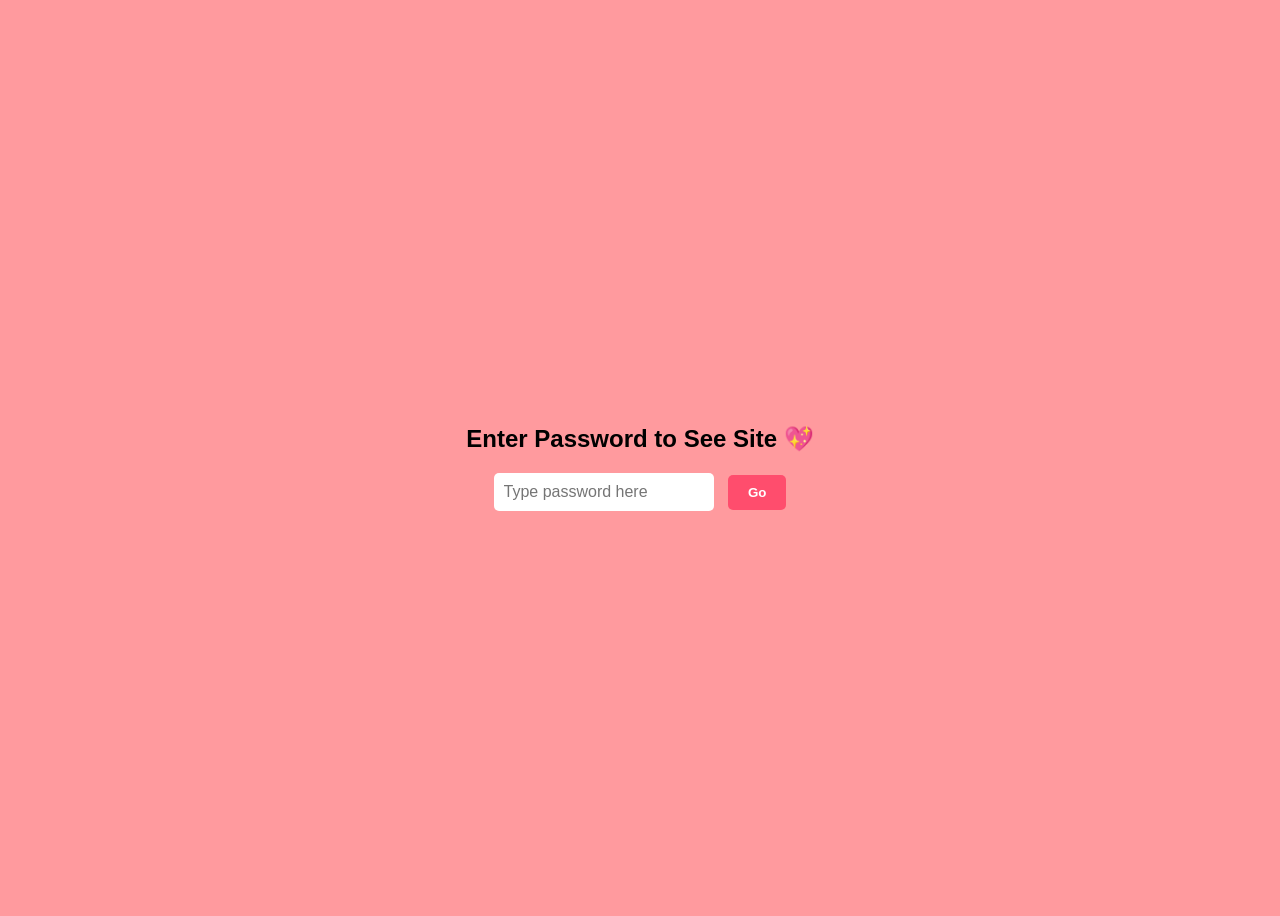
<file: index.html>
<!DOCTYPE html>
<html>
<head>
    <title>Enter Secret 💖</title>
    <meta name="viewport" content="width=device-width, initial-scale=1.0">
    <style>
        body { display:flex; justify-content:center; align-items:center; height:100vh; font-family:sans-serif; background: #ff9a9e; }
        .login { text-align:center; }
        input { padding:10px; font-size:16px; border-radius:5px; border:none; }
        button { padding:10px 20px; margin-left:10px; border:none; border-radius:5px; cursor:pointer; background:#ff4d6d; color:white; font-weight:bold; }
    </style>
</head>
<body>
    <div class="login">
        <h2>Enter Password to See Site 💖</h2>
        <input type="password" id="pwd" placeholder="Type password here">
        <button onclick="checkPwd()">Go</button>
    </div>

    <script>
        function checkPwd() {
            const pass = document.getElementById('pwd').value;
            if(pass === 'Vishitha') { // <-- set your password here
                window.location.href = 'main.html'; // your actual site
            } else {
                alert('Incorrect password 😢');
            }
        }
    </script>
</body>
</html>
</file>
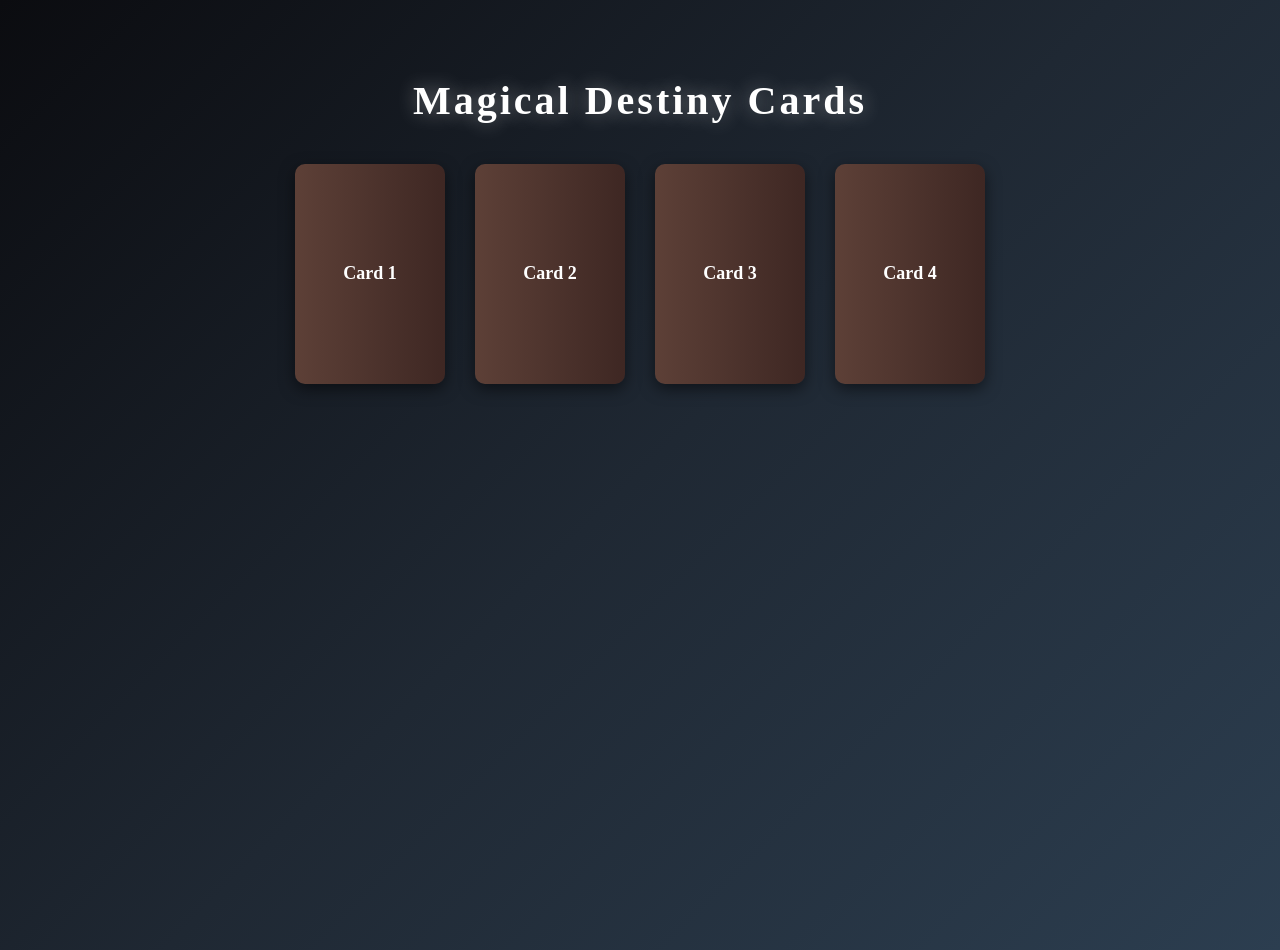
<file: destiny.html>
<!DOCTYPE html>
<html>
<head>
<title>Magical Destiny Cards</title>

<style>
body {
    margin:0;
    font-family:'Georgia', serif;
    background: linear-gradient(135deg,#0b0c10,#1f2833,#2c3e50);
    color:white;
    display:flex;
    flex-direction:column;
    align-items:center;
    padding-top:50px;
    min-height:100vh;
}

/* Title */
h1{
    font-size:40px;
    letter-spacing:3px;
    text-shadow:0 0 20px rgba(255,255,255,0.4);
    margin-bottom:40px;
}

/* Cards Container */
.card-container {
    display:flex;
    gap:30px;
    justify-content:center;
    position:relative;
    width:90%;
    transition:all 0.5s;
}

/* Card styling */
.card {
    width:150px;
    height:220px;
    perspective:1000px;
    cursor:pointer;
    position:relative;
    transition:all 0.8s ease;
}

.card-inner {
    width:100%;
    height:100%;
    position:relative;
    transition: transform 1s;
    transform-style: preserve-3d;
    border-radius:10px;
}

.card-front, .card-back {
    position:absolute;
    width:100%;
    height:100%;
    border-radius:10px;
    backface-visibility:hidden;
    display:flex;
    justify-content:center;
    align-items:center;
    font-weight:bold;
    font-size:18px;
    box-shadow: 0 5px 15px rgba(0,0,0,0.5);
    transition:all 0.5s;
}

.card-front {
    background:linear-gradient(90deg,#5d4037,#3e2723);
}

.card-back {
    transform:rotateY(180deg);
    background-size:cover;
    background-position:center;
    border:2px solid gold;
}

/* Flipped card on left side */
.card.flipped {
    position:fixed;
    top:50%;
    left:10%;
    transform:translateY(-50%) scale(1.5);
    z-index:10;
}

.card.flipped .card-inner {
    transform:rotateY(180deg);
    cursor:default;
}

/* Text Display */
.text-display {
    position:fixed;
    top:50%;
    right:10%;
    transform:translateY(-50%);
    font-size:22px;
    color:#ffefc2;
    text-shadow:0 0 15px hotpink;
    max-width:35%;
    display:none;
}

/* Dim remaining cards */
.dim {
    opacity:0;
    pointer-events:none;
    transform:scale(0.5);
}

/* Question Modal */
#questionModal{
    display:none;
    position:fixed;
    top:50%; left:50%;
    transform:translate(-50%,-50%);
    background: rgba(10,10,30,0.95);
    padding:30px 40px;
    border-radius:15px;
    text-align:center;
    box-shadow:0 0 40px rgba(255,255,255,0.2);
    z-index:20;
    color:white;
    font-size:18px;
    width:350px;
}
#questionModal h3{
    margin-bottom:20px;
    font-size:22px;
    color:#ffefc2;
    text-shadow:0 0 10px hotpink;
}
#questionModal button{
    padding:12px 20px;
    margin:8px;
    border:none;
    background:#ff4d6d;
    color:white;
    border-radius:10px;
    cursor:pointer;
    font-weight:bold;
    transition:0.3s;
}
#questionModal button:hover{
    transform: scale(1.1);
    background:#ff85a2;
}

/* Wrong shake */
.wrong{
    animation:shake 0.3s 2;
}
@keyframes shake{
    0%{transform:translateX(0);}
    25%{transform:translateX(-5px);}
    50%{transform:translateX(5px);}
    75%{transform:translateX(-5px);}
    100%{transform:translateX(0);}
}

/* Control Buttons */
#controlBtn, #specialBtn {
    margin-top:20px;
    padding:14px 35px;
    border:none;
    border-radius:25px;
    cursor:pointer;
    font-weight:bold;
    font-size:18px;
    display:none;
    transition:0.3s;
    position:fixed;
    bottom:20px;
}
#controlBtn {
    background:gold;
    color:black;
    right:20px;
}
#specialBtn {
    background:hotpink;
    color:white;
    left:20px;
}
#controlBtn:hover, #specialBtn:hover{
    transform:scale(1.05);
}
</style>
</head>
<body>

<h1>Magical Destiny Cards</h1>

<div class="card-container" id="cards">
    <div class="card" onclick="askQuestion(this,0)">
        <div class="card-inner">
            <div class="card-front">Card 1</div>
            <div class="card-back"></div>
        </div>
    </div>
    <div class="card" onclick="askQuestion(this,1)">
        <div class="card-inner">
            <div class="card-front">Card 2</div>
            <div class="card-back"></div>
        </div>
    </div>
    <div class="card" onclick="askQuestion(this,2)">
        <div class="card-inner">
            <div class="card-front">Card 3</div>
            <div class="card-back"></div>
        </div>
    </div>
    <div class="card" onclick="askQuestion(this,3)">
        <div class="card-inner">
            <div class="card-front">Card 4</div>
            <div class="card-back"></div>
        </div>
    </div>
</div>

<div class="text-display" id="textDisplay"></div>
<button id="controlBtn" onclick="backAction()">Back</button>
<button id="specialBtn" onclick="specialAction()">Come With Me</button>

<!-- Question Modal -->
<!-- Question Modal -->
<div id="questionModal">
    <h3>------</h3>
    <button class="option-btn">------</button>
    <button class="option-btn">------</button>
    <button class="option-btn">------</button>
    <button class="option-btn">------</button>
    <p id="errorMsg" style="color:red; margin-top:10px;"></p>
</div>


<script>
const cardsData=[
    {question:"manam frst tym kalisinappudu na dress e color?", options:["marron","Violet","blue","pink"], answer:0, photo:"p2.jpeg", message:"First frame frst photo appudu m thelusu nvey na future aypothav ani appatnunchi ikkadidhaka its been 18 years chusthunteyney  chala happyga undhi🫡🫡...."},
    {question:"mana frst hug eppudu?😁", options:[" 16 feb 2025","17 feb 2025 ","19 feb 2025","18 feb 2025"], answer:2, photo:"p1.jpeg", message:"eppatiki aa vikky midha crush podhu ippati vikky kanna appti vikky midha aa crush podhu i dont know why.....appatiki ippatiki inni godavalina same feeling appudu entha ishtamoo ippudu anthey inch kuda thaggaledhu💕💕"},
    {question:"Na fvrt Curry Enti?", options:["Fish","chicken bagara","chicken biryani","sambar"], answer:1, photo:"p3.jpeg", message:"aa roju odhilesi poyna dhanikanna nakosam vachav aney feeling baga anpichindhi inka ammavari dayatho strong ga undhi inka strong avvali😘😘"},
    {question:"naku kopam osthey chesey pani", options:["algadam","arvadam","silent aypovadam","thittdam"], answer:1, photo:"p4.jpeg", message:"ahhh...m cheppali long distance miss you every second in every moment.....alavatipoyav okka roju msg cheyyapoina edho assalu nachani feeling🥰🥰"}
];

let selectedCard=null;
let currentCardIndex=null;

function askQuestion(card,index){
    if(card.classList.contains("flipped")) return;
    selectedCard = card;
    currentCardIndex = index;

    const modal = document.getElementById("questionModal");
    const data = cardsData[index];
    modal.querySelector("h3").innerText = data.question;
    const btns = modal.querySelectorAll(".option-btn");
    btns.forEach((btn,i)=>{
        btn.innerText = data.options[i];
        btn.onclick = () => checkAnswer(i === data.answer);
    });
    document.getElementById("errorMsg").innerText = "";
    modal.style.display = "block";
}


function checkAnswer(correct){
    const modal=document.getElementById("questionModal");
    if(correct){
        modal.style.display="none";
        selectedCard.classList.add("flipped");
        selectedCard.querySelector(".card-back").style.backgroundImage=`url(${cardsData[currentCardIndex].photo})`;

        // Dim other cards
        document.querySelectorAll(".card").forEach(c=>{
            if(c!==selectedCard) c.classList.add("dim");
        });

        // Show text on right side
        const textDisplay=document.getElementById("textDisplay");
        textDisplay.innerText = cardsData[currentCardIndex].message;
        textDisplay.style.display="block";

        // Control buttons
        const controlBtn=document.getElementById("controlBtn");
        const specialBtn=document.getElementById("specialBtn");
        if(currentCardIndex===3){
            controlBtn.style.display="none";
            specialBtn.style.display="block";
        } else {
            controlBtn.style.display="block";
            specialBtn.style.display="none";
        }

    } else {
        modal.classList.add("wrong");
        document.getElementById("errorMsg").innerText="Wrong… try again!";
        setTimeout(()=>{modal.classList.remove("wrong")},300);
    }
}

function backAction(){
    // Reset cards
    document.querySelectorAll(".card").forEach(c=>{
        c.classList.remove("flipped","dim");
        c.querySelector(".card-back").style.backgroundImage="";
    });
    document.getElementById("textDisplay").style.display="none";
    document.getElementById("controlBtn").style.display="none";
    document.getElementById("specialBtn").style.display="none";
}

function specialAction(){
    window.location.href = "love.html";
}
</script>

</body>
</html>
</file>
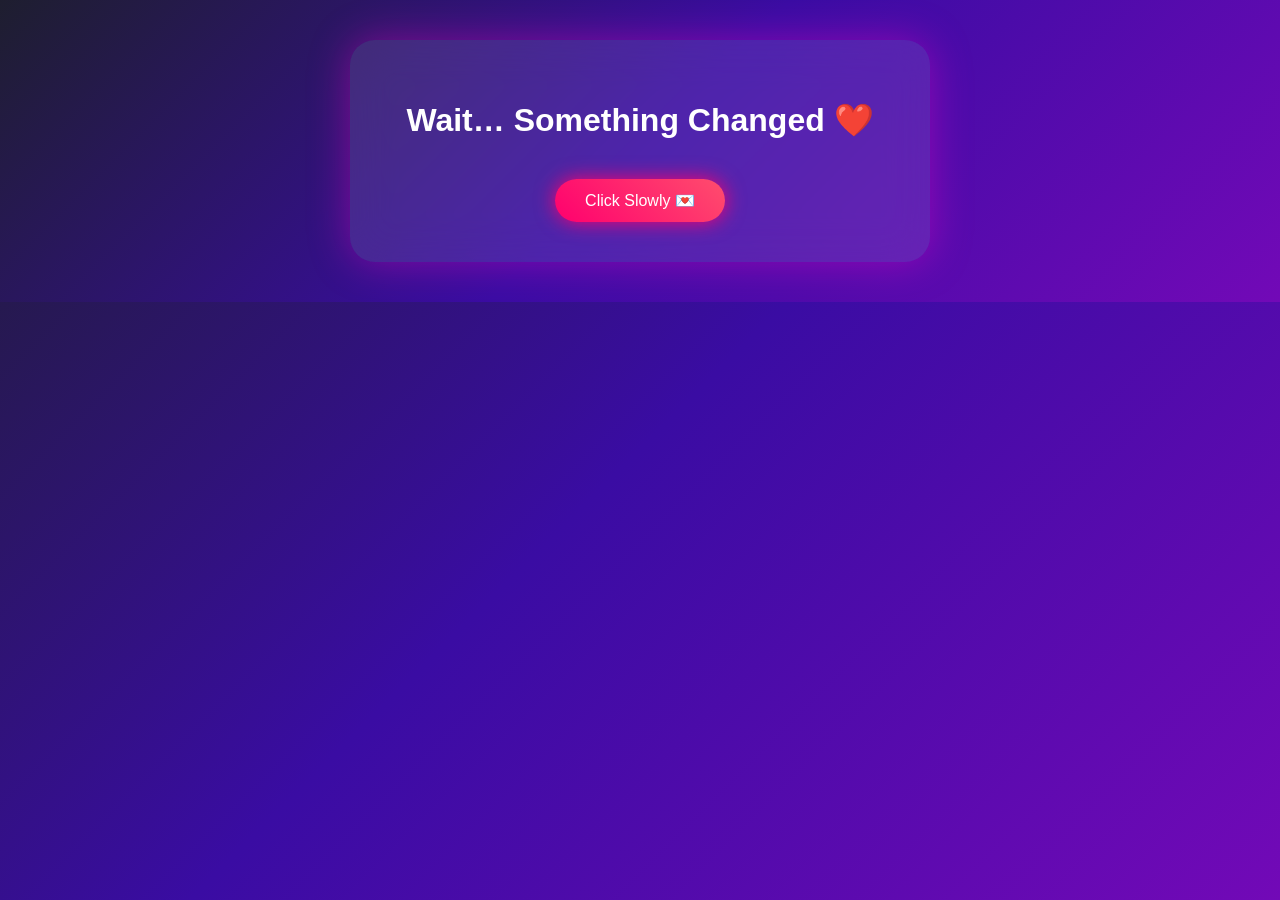
<file: grownup.html>
<!DOCTYPE html>
<html lang="en">
<head>
<meta charset="UTF-8">
<title>The Man You Became 💖</title>
<meta name="viewport" content="width=device-width, initial-scale=1.0">
<style>
/* ===== Body & Page ===== */
html, body {
    margin: 0;
    padding: 0;
    min-height: 100%;
    font-family: 'Segoe UI', sans-serif;
    overflow-y: auto;
    background: linear-gradient(135deg, #1e1e2f, #3a0ca3, #7209b7);
    color: white;
}

/* ===== Card ===== */
.card {
    backdrop-filter: blur(20px);
    background: rgba(255, 255, 255, 0.1);
    padding: 40px;
    border-radius: 25px;
    text-align: center;
    width: 80%;
    max-width: 500px;
    box-shadow: 0 0 40px rgba(255, 0, 200, 0.4);
    animation: fadeIn 2s ease-in-out;
    margin: 40px auto;
}

/* ===== Title ===== */
h1 {
    font-size: 32px;
    margin-bottom: 20px;
}

/* ===== Buttons ===== */
button {
    padding: 12px 30px;
    border: none;
    border-radius: 30px;
    font-size: 16px;
    cursor: pointer;
    margin-top: 20px;
    background: linear-gradient(45deg, #ff006e, #ff4d6d);
    color: white;
    transition: 0.4s;
    box-shadow: 0 0 20px #ff006e;
}

button:hover {
    transform: scale(1.1);
    box-shadow: 0 0 35px #ff4d6d;
}

/* ===== Hidden Content ===== */
#content {
    display: none;
    margin-top: 25px;
    animation: slideUp 1.5s ease forwards;
}

/* ===== Image ===== */
img {
    width: 260px;
    border-radius: 20px;
    margin-top: 20px;
    box-shadow: 0 0 30px rgba(255,255,255,0.4);
    transition: 0.5s;
}

img:hover {
    transform: scale(1.05);
}

/* ===== Text ===== */
.text {
    margin-top: 20px;
    font-size: 18px;
    line-height: 1.6;
    min-height: 80px;
    white-space: pre-wrap; /* preserves line breaks */
}

/* ===== Floating Hearts ===== */
.heart {
    position: fixed;
    bottom: -20px;
    color: #ff4d6d;
    font-size: 20px;
    animation: floatUp 8s linear infinite;
    opacity: 0.7;
    pointer-events: none;
}

/* ===== Animations ===== */
@keyframes floatUp {
    from {
        transform: translateY(0);
        opacity: 1;
    }
    to {
        transform: translateY(-100vh);
        opacity: 0;
    }
}

@keyframes fadeIn {
    from {opacity: 0;}
    to {opacity: 1;}
}

@keyframes slideUp {
    from {
        opacity: 0;
        transform: translateY(40px);
    }
    to {
        opacity: 1;
        transform: translateY(0);
    }
}
</style>
</head>
<body>

<div class="card">
    <h1>Wait… Something Changed ❤️</h1>

    <button onclick="reveal()">Click Slowly 💌</button>

    <div id="content">
        <img src="S.jpeg" alt="Him">

        <div class="text" id="typing"></div>

        <button onclick="nextPage()">Next Surprise ➜</button>
    </div>
</div>

<script>
/* ===== Show Content & Start Typing ===== */
function reveal() {
    document.getElementById("content").style.display = "block";
    typeText();
}

/* ===== Next Page ===== */
function nextPage() {
    window.location.href = "destiny.html"; // change as needed
}

/* ===== Typewriter Text ===== */
const message = `Intha chill nunchi oka matured man now holding all responsibities...one thing cheppalantey I am proud of u...

amma nannala kashtanni cheap ga thesesi nveym pettinav paisal iyyi business pettukunta ani torcher chesey rojullo u stood strong for ur family and  mavayya respect mi family respect in society....mavayya kosam ni family kosam chala gattiga nilabddav kashtapaddav entha antey mavayya ee expect cheyyanantha I know iyanni chetshu nv chala naligipoyav but athammaki mavayyaki akkaki ur r the Torch berer & heroo..chesi undochu chinna chinna mistakes trading atla but kachithanga vati nunchi nv nerchukuntav aa nammakam naku undhi.and thanks na selection perfect ani prove chesinandhuku u deserve all happiness .....

You are the strongest, responsible, and inspiring man I admire every single day. ❤️

Watching you grow makes me fall for you deeper…inka padipothunna My Heroo😎😎`;

let i = 0;
function typeText() {
    if (i < message.length) {
        document.getElementById("typing").innerHTML += message.charAt(i);
        i++;
        setTimeout(typeText, 40);
    }
}

/* ===== Floating Hearts ===== */
setInterval(() => {
    const heart = document.createElement("div");
    heart.classList.add("heart");
    heart.innerHTML = "❤";
    heart.style.left = Math.random() * 100 + "vw";
    heart.style.fontSize = (Math.random() * 20 + 10) + "px";
    document.body.appendChild(heart);

    setTimeout(() => {
        heart.remove();
    }, 8000);
}, 500);
</script>

</body>
</html>
</file>
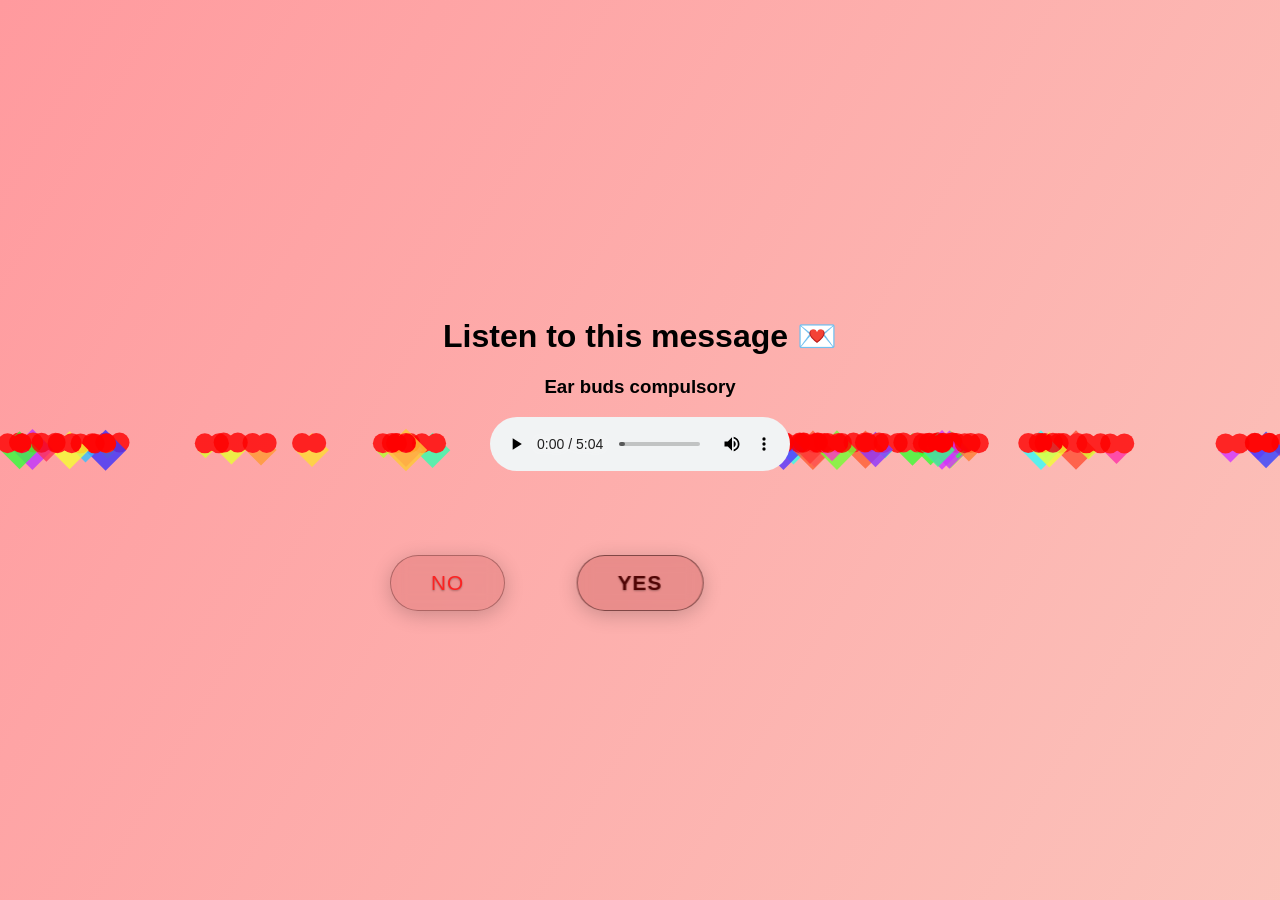
<file: love.html>
<!DOCTYPE html>
<html lang="en">
<head>
<meta charset="UTF-8">
<meta name="viewport" content="width=device-width, initial-scale=1.0">
<title>Valentine's Surprise</title>
<style>
html, body {
  margin: 0;
  padding: 0;
  width: 100%;
  height: 100%;
  overflow: hidden;
  font-family: 'Segoe UI', sans-serif;
  display: flex;
  justify-content: center;
  align-items: center;
  background: linear-gradient(120deg, #ff9a9e, #fad0c4, #fad0c4, #ffdde1);
  background-size: 400% 400%;
  animation: gradientBG 15s ease infinite;
}

@keyframes gradientBG {
  0% {background-position: 0% 50%;}
  50% {background-position: 100% 50%;}
  100% {background-position: 0% 50%;}
}

.container {
  position: relative;
  width: 90%;
  max-width: 600px;
  text-align: center;
  z-index: 2;
}

.voice-note {
  margin-bottom: 80px;
}

.buttons {
  position: relative;
  height: 50px;
}

/* Glassy base style for buttons */
.btn {
  padding: 15px 40px;
  font-size: 1.3rem;
  border-radius: 50px;
  border: none;
  font-weight: 600;
  letter-spacing: 1px;
  transition: all 0.4s ease;
  position: absolute;
  backdrop-filter: blur(8px);
  -webkit-backdrop-filter: blur(8px);
  text-shadow: 0 1px 2px rgba(0,0,0,0.3);
  box-shadow: 0 4px 20px rgba(0,0,0,0.2);
  cursor: pointer;
}

/* YES button glassy style */
.btn-yes {
  background: rgba(156, 7, 7, 0.2);
  border: 1px solid rgba(25, 2, 2, 0.5);
  color: #510505;
  left: 50%;
  transform: translateX(-50%);
  z-index: 5;
}
.btn-yes:hover {
  background: rgba(255, 255, 255, 0.35);
  transform: translateX(-50%) scale(1.2);
  box-shadow: 0 0 30px rgba(255, 105, 135, 0.7), 0 8px 30px rgba(0,0,0,0.2);
  letter-spacing: 2px;
}

/* NO button glassy style */
.btn-no {
  background: rgba(152, 4, 4, 0.15);
  border: 1px solid rgba(28, 3, 3, 0.3);
  color: #fd2222;
  font-weight: 500;
  cursor: not-allowed;
}
.btn-no:hover {
  background: rgba(255, 255, 255, 0.25);
  transform: scale(1.05);
  box-shadow: 0 4px 15px rgba(0,0,0,0.2);
}

/* Floating hearts */
.heart {
  position: absolute;
  width: 20px;
  height: 20px;
  background: red;
  transform: rotate(-45deg);
  animation: floatHeart 6s linear infinite;
  opacity: 0.8;
}
.heart:before,
.heart:after {
  content: "";
  position: absolute;
  width: 20px;
  height: 20px;
  background: red;
  border-radius: 50%;
}
.heart:before { top: -10px; left: 0; }
.heart:after { left: 10px; top: 0; }

@keyframes floatHeart {
  0% {transform: translateY(0) rotate(-45deg); opacity:0;}
  50% {opacity:1;}
  100% {transform: translateY(-800px) rotate(-45deg); opacity:0;}
}
</style>
</head>
<body>

<div class="container">
  <div class="voice-note">
    <h1>Listen to this message 💌 </h1>
    <h3>Ear buds compulsory</h3>
    <audio controls autoplay>
      <source src="audio.mpeg" type="audio/mpeg">
      Your browser does not support the audio element.
    </audio>
  </div>

  <div class="buttons">
    <button class="btn btn-yes" onclick="redirectToThankYou()">YES</button>
    <button class="btn btn-no" id="btnNo">NO</button>
  </div>
</div>

<script>
// YES click → redirect
function redirectToThankYou() {
  window.location.href = 'thankyou.html';
}

// NO button dodge inside container
const btnNo = document.getElementById('btnNo');
const container = document.querySelector('.container');
const btnYes = document.querySelector('.btn-yes');

btnNo.style.left = '50px';
btnNo.style.top = '0px';

container.addEventListener('mousemove', (e) => {
  const rectNo = btnNo.getBoundingClientRect();
  const rectYes = btnYes.getBoundingClientRect();
  const rectContainer = container.getBoundingClientRect();
  const x = e.clientX;
  const y = e.clientY;

  if (x > rectNo.left - 50 && x < rectNo.right + 50 &&
      y > rectNo.top - 50 && y < rectNo.bottom + 50) {
    
    let newX, newY, overlap = true;
    let attempts = 0;

    while(overlap && attempts < 100) {
      newX = Math.random() * (rectContainer.width - rectNo.width);
      newY = Math.random() * (rectContainer.height - rectNo.height - 50);

      overlap = !(newX + rectNo.width < rectYes.offsetLeft ||
                  newX > rectYes.offsetLeft + rectYes.offsetWidth ||
                  newY + rectNo.height < rectYes.offsetTop ||
                  newY > rectYes.offsetTop + rectYes.offsetHeight);
      attempts++;
    }

    btnNo.style.left = newX + 'px';
    btnNo.style.top = newY + 'px';
  }
});

// Floating hearts
for(let i=0; i<50; i++) {
  const heart = document.createElement('div');
  heart.classList.add('heart');
  heart.style.left = Math.random()*100 + 'vw';
  heart.style.animationDuration = 4 + Math.random()*4 + 's';
  heart.style.width = 10 + Math.random()*20 + 'px';
  heart.style.height = heart.style.width;
  heart.style.background = `hsl(${Math.random()*360}, 100%, 60%)`;
  document.body.appendChild(heart);
}
</script>

</body>
</html>
</file>
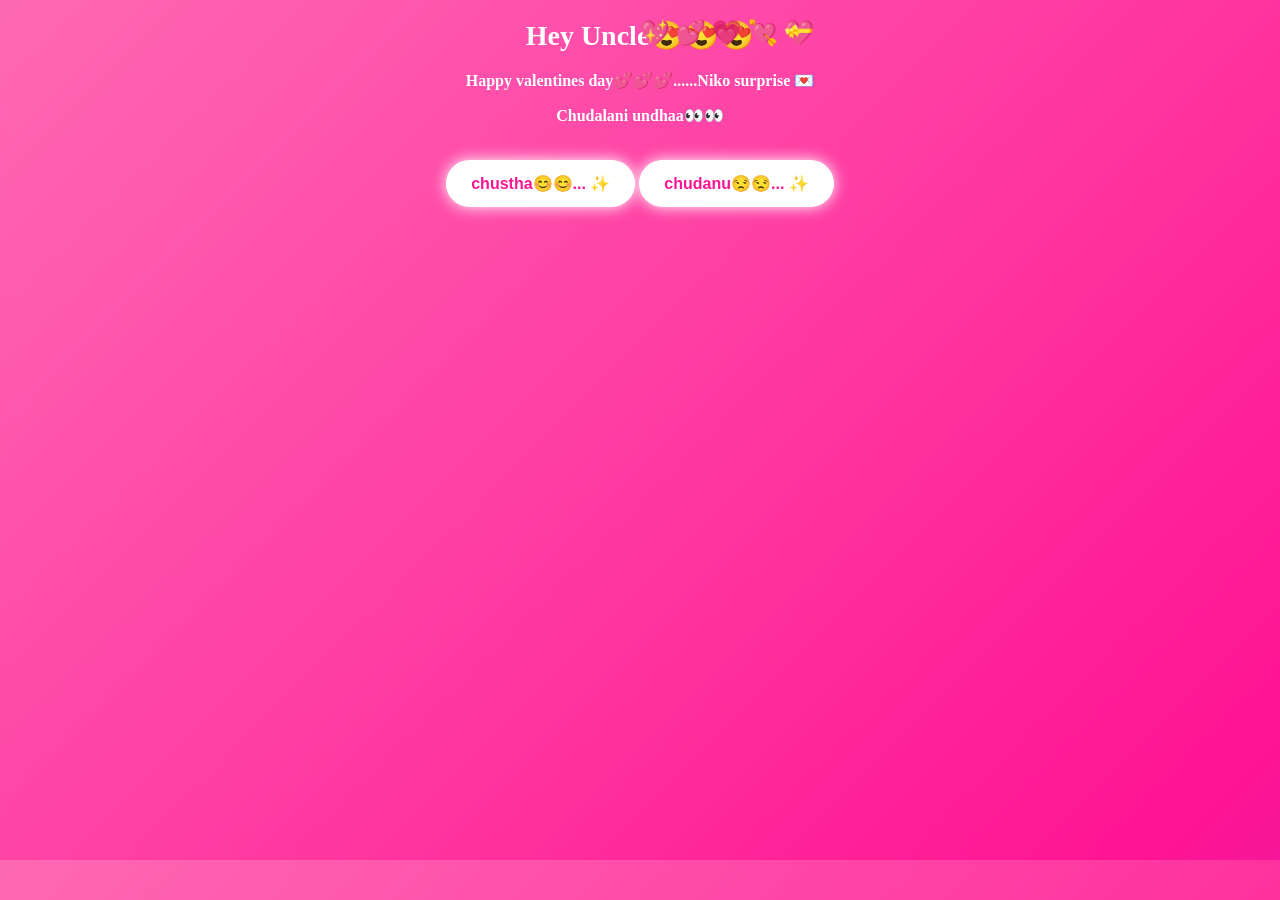
<file: main.html>
<!DOCTYPE html>
<html>
<head>
    <title>For You ❤️</title>
    <meta name="viewport" content="width=device-width, initial-scale=1.0">
    <link rel="stylesheet" href="style.css">
</head>
<body class="page1">

    <div class="hearts"></div>

    <div class="center">
        <h1 class="title">Hey Uncle😍😍😍</h1>
        <h3 class="subtitle">Happy valentines day💕💕💕......Niko surprise 💌</p>
        <h1 class="subtitle">Chudalani undhaa👀👀</h3>

        <button class="magic-btn" onclick="nextPage('funny.html')">
            chustha😊😊... ✨
        </button>
        <button class="magic-btn" onclick="showText()">
            chudanu😒😒... ✨
        </button>
        <div id="hiddenText">Aha chudakunda undhamaney kudardhu😁 malli click chey
            <button class="magic-btn" onclick="nextPage('funny.html')">
            chustha😊😊... ✨</button>
            </div>

       
        <script>
            function showText(){
                document.getElementById("hiddenText").style.display="block";
            }
        </script>
    </div>

    <script src="script.js"></script>
</body>
</html>
</file>
<file: style.css>
/* Animated Gradient Background */
.page1 {
    background: linear-gradient(-45deg, #4b0082, #8a2be2, #ff1493, #ff69b4);
    background-size: 400% 400%;
    animation: gradientBG 8s ease infinite;
    color: white;
    overflow: hidden;
    text-align: center;
}

/* Gradient Animation */
@keyframes gradientBG {
    0% { background-position: 0% 50%; }
    50% { background-position: 100% 50%; }
    100% { background-position: 0% 50%; }
}

/* Title Animation */
.title {
    font-size: 28px;
    animation: fadeUp 2s ease;
}

.subtitle {
    font-size: 16px;
    margin-top: 10px;
    animation: fadeUp 3s ease;
}

/* Button Styling */
.magic-btn {
    padding: 14px 25px;
    font-size: 16px;
    border: none;
    border-radius: 30px;
    cursor: pointer;
    margin-top: 25px;
    background: white;
    color: #ff1493;
    font-weight: bold;
    box-shadow: 0 0 15px white;
    transition: all 0.3s ease;
}

.magic-btn:hover {
    transform: scale(1.15);
    box-shadow: 0 0 25px white;
}

/* Floating Animation */
@keyframes fadeUp {
    from {
        opacity: 0;
        transform: translateY(40px);
    }
    to {
        opacity: 1;
        transform: translateY(0);
    }
}

/* Floating Hearts */
.hearts::before,
.hearts::after {
    content: "💖 💕 💗 💘 💝";
    position: absolute;
    font-size: 24px;
    animation: floatHearts 10s linear infinite;
    white-space: nowrap;
}

.hearts::after {
    animation-delay: 5s;
}

@keyframes floatHearts {
    0% {
        transform: translateY(100vh);
        opacity: 0;
    }
    20% {
        opacity: 1;
    }
    100% {
        transform: translateY(-10vh);
        opacity: 0;
    }
}
#hiddenText{
    margin-top:30px;
    font-size:22px;
    display:none;

}
</file>
